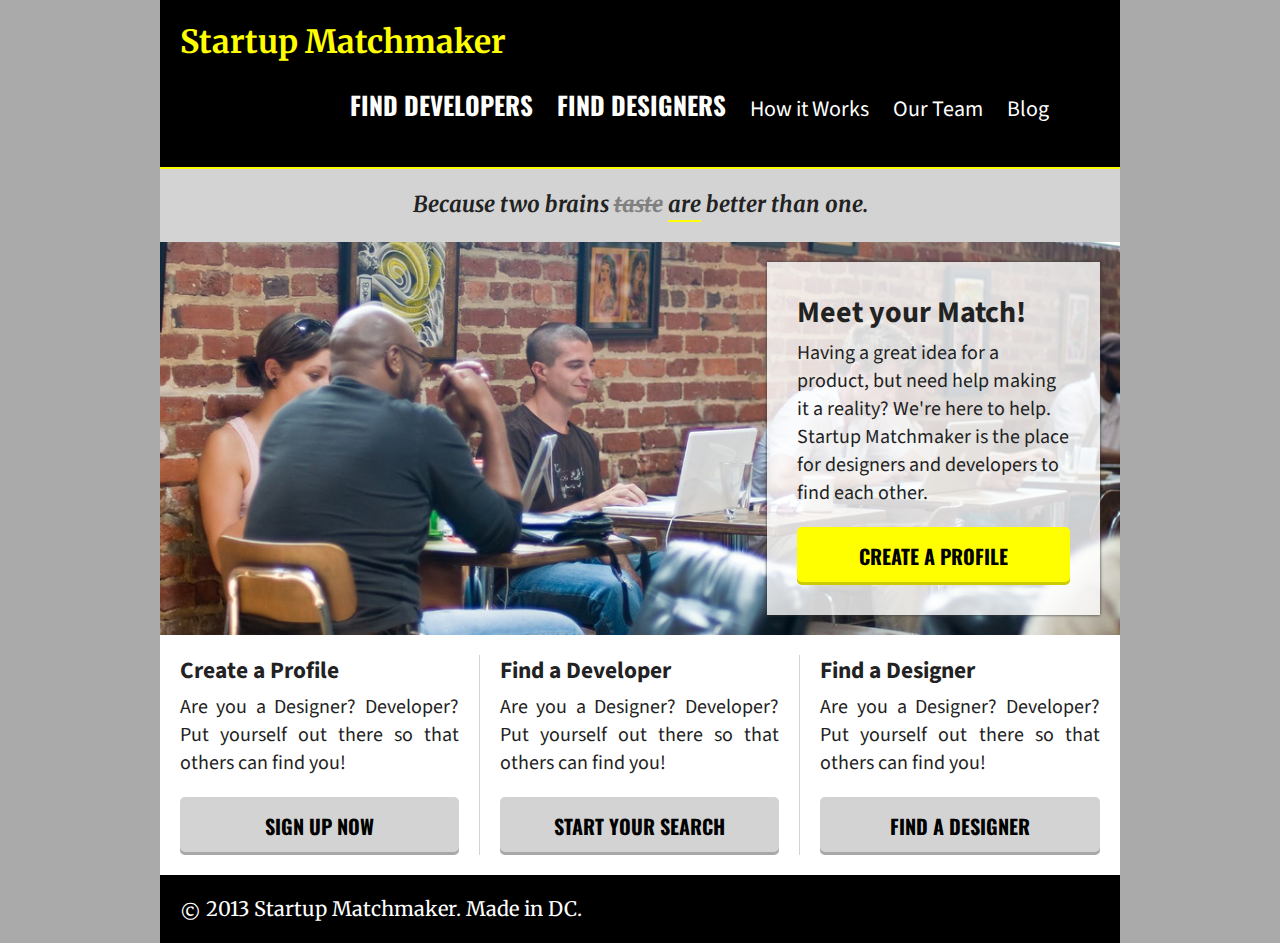
<file: SMACSS with Responsive Design (Phone Only)/startup_matchmaker_class-quick-solution/index.html>
<!DOCTYPE html>
<html>
    <head>
        <meta charset="utf-8">
        <meta http-equiv="X-UA-Compatible" content="IE=edge">
        <title>Startup Matchmaker | Startup Matchmaker</title>
        <meta name="description" content="Having a great idea for a product, but need help making it a reality? We're here to help. Startup Matchmaker is the place for designers and developers to find each other.">
        <meta name="viewport" content="width=device-width, initial-scale=1">
        <link rel="stylesheet" href="css/normalize.css">
        <link rel="stylesheet" href="css/main.css">
        <link href='http://fonts.googleapis.com/css?family=Oswald:400,700' rel='stylesheet' type='text/css'>
        <link href='http://fonts.googleapis.com/css?family=Merriweather:400,700,700italic,400italic' rel='stylesheet' type='text/css'>
        <link href='http://fonts.googleapis.com/css?family=Source+Sans+Pro:400,700,400italic,700italic' rel='stylesheet' type='text/css'>
    </head>
    <body>

        <!--[if lt IE 9]>
        <div class="browsehappy">
            <div class="container">
                You are using an <strong>outdated</strong> browser. Please <a href="http://browsehappy.com/">upgrade your browser</a> to improve your experience.
            </div>
        </div>
        <![endif]-->

        <div class="container">

            <!-- Site Header -->
            <header class="site-header clearfix">
                <h1 class="logo"><a href="/">Startup Matchmaker</a></h1>

                <a href="#" class="hamburger"></a>

                <nav class="navigation">
                    <ul class="main-nav horizontal-nav">
                        <li><a href="#"><strong class="main-nav-hello">Find Developers</strong></a></li>
                        <li><a href="#"><strong>Find Designers</strong></a></li>
                        <li><a href="#">How it Works</a></li>
                        <li><a href="#">Our Team</a></li>
                        <li><a href="#">Blog</a></li>
                    </ul>
                </nav>
            </header>


            <!-- Tagline -->
            <div class="tagline">
                Because two brains <del>taste</del> <ins>are</ins> better than one.
            </div>

            <!-- Hero -->
            <section class="hero clearfix">
                <div class="hero-block">
                    <h2 class="block-heading">Meet your Match!</h2>
                    <p class="block-copy">Having a great idea for a product, but need help making it a reality? We're here to help. Startup Matchmaker is the place for designers and developers to find each other.</p>
                    <a class="btn btn-hero" href="#">Create a Profile</a>
                </div>
            </section>

            <!-- Blocks -->
            <section class="block-group clearfix">
                <div class="block">
                    <h3 class="block-heading">Create a Profile</h3>
                    <p class="block-copy">Are you a Designer? Developer? Put yourself out there so that others can find you!</p>
                    <a class="btn btn-block" href="#">Sign up Now</a>
                </div>

                <div class="block">
                    <h3 class="block-heading">Find a Developer</h3>
                    <p class="block-copy">Are you a Designer? Developer? Put yourself out there so that others can find you!</p>
                    <a class="btn btn-block" href="#">Start Your Search</a>

                </div>

                <div class="block">
                    <h3 class="block-heading">Find a Designer</h3>
                    <p class="block-copy">Are you a Designer? Developer? Put yourself out there so that others can find you!</p>
                    <a class="btn btn-block" href="#">Find a Designer</a>
                </div>

            </section>

            <!-- Footer -->
            <footer class="copyright">
                <span class="line-up">&copy;</span> 2013 Startup Matchmaker. Made in DC.
            </footer>

        </div> <!-- /container -->

        <script src="http://ajax.googleapis.com/ajax/libs/jquery/1.11.1/jquery.min.js"></script>
        <script src="scripts.js"></script>
    </body>
</html>
</file>
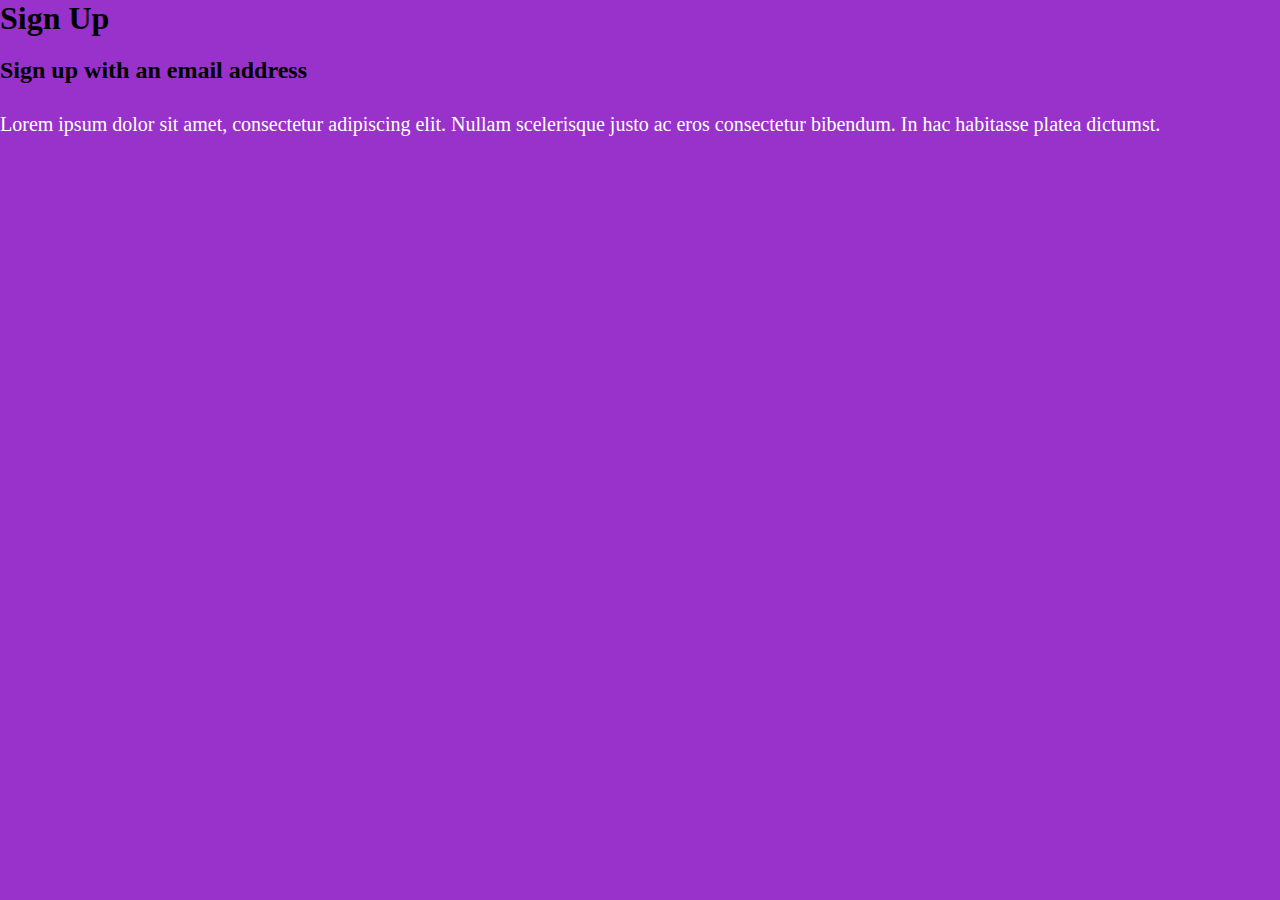
<file: SMACSS/signup.html>
<!DOCTYPE html>
<html>
<head>
	<title>fancyBox - iframe demo</title>
	<meta http-equiv="Content-Type" content="text/html; charset=UTF-8" />
	<link rel="stylesheet" href="css/styles.css">
</head>
<body>
	<h1>Sign Up</h1>

	<h2>Sign up with an email address</h2>

	<p>
		Lorem ipsum dolor sit amet, consectetur adipiscing elit. Nullam scelerisque justo ac eros consectetur bibendum. In hac habitasse platea dictumst. 
	</p>

</body>
</html>
</file>
<file: SMACSS with Responsive Design (Phone Only)/startup_matchmaker_class-quick-solution/css/main.css>
/*! HTML5 Boilerplate v4.3.0 | MIT License | http://h5bp.com/ */

/*
 * What follows is the result of much research on cross-browser styling.
 * Credit left inline and big thanks to Nicolas Gallagher, Jonathan Neal,
 * Kroc Camen, and the H5BP dev community and team.
 */

/* ==========================================================================
   Base styles: opinionated defaults
   ========================================================================== */

* {
    box-sizing: border-box;
}

html,
button,
input,
select,
textarea {
    color: #222;
}

html {
    font-size: 20px;
    line-height: 1.4;
}

/*
 * Remove text-shadow in selection highlight: h5bp.com/i
 * These selection rule sets have to be separate.
 * Customize the background color to match your design.
 */

::-moz-selection {
    background: yellow;
    text-shadow: none;
}

::selection {
    background: yellow;
    text-shadow: none;
}

/*
 * A better looking default horizontal rule
 */

hr {
    display: block;
    height: 1px;
    border: 0;
    border-top: 1px solid #ccc;
    margin: 1em 0;
    padding: 0;
}

/*
 * Remove the gap between images, videos, audio and canvas and the bottom of
 * their containers: h5bp.com/i/440
 */

audio,
canvas,
img,
video {
    vertical-align: middle;
}

/*
 * Remove default fieldset styles.
 */

fieldset {
    border: 0;
    margin: 0;
    padding: 0;
}

/*
 * Allow only vertical resizing of textareas.
 */

textarea {
    resize: vertical;
}

/* ==========================================================================
   Browse Happy prompt
   ========================================================================== */

.browsehappy {
    margin: 0.2em 0;
    background: #ccc;
    color: #000;
    padding: 0.2em 0;
}

/* ==========================================================================
   Author's custom styles
   ========================================================================== */

body {
    font-family: 'Source Sans Pro', sans-serif;
    background-color: #aaa;
}

a {
    color: yellow;
    text-decoration: none;
}

.container {
    width: 960px;
    margin: 0 auto;
}

.site-header {
    background-color: black;
    /*border-bottom: solid yellow 2px;*/
    border-bottom-style: solid;
    border-bottom-color: yellow;
    border-bottom-width: 2px;
    padding: 20px;
}

.logo {
    margin: 0;
    font-size: 32px;
    font-family: 'Merriweather', serif;
}

.navigation {
    display: block !important;
    width: 750px;
    float: right;
}

.horizontal-nav {
    padding: 0;
    list-style: none;
}

.horizontal-nav li{
    display: inline-block;
}

.main-nav {
    font-size: 22px;
    color: white;
}
.main-nav li {
    margin-right: 20px;
}

.main-nav li:last-child{
    margin-right: 0;
}

.main-nav a {
    color: white;
}

.main-nav strong {
    text-transform: uppercase;
    font-size: 25px;
    font-family: 'Oswald';
}

.hamburger {
    font-size: 3em;
    display: none;
}

.hamburger:before {
    content: "≡";
}

.tagline {
    font-family: 'Merriweather', serif;
    font-style: italic;
    font-weight: bold;
    font-size: 22px;
    background-color: lightgray;
    padding: 20px;
    text-align: center;
}

.tagline del {
    color: gray;
}

.tagline ins {
    display: inline-block;
    text-decoration: none;
    padding-bottom: 1px;
    border-bottom: solid yellow 2px;
}

.hero {
    background-color: gray;
    background-image: url('../images/coworking.jpg');
    background-size: cover;
    background-position: center center;
    background-repeat: no-repeat;
    padding: 20px;
}

.hero-block {
    background-color: white;
    background-color: rgba(255,255,255,0.8);
    width: 333px;
    float: right;
    padding: 30px;
    box-shadow: 0 0 3px #333;
}

.block-heading {
    margin: 0;
}

.block-copy {
    margin-top: 5px;
}

.btn {
    text-transform: uppercase;
    color: black;
    padding: 15px;
    border-radius: 5px;
    font-weight: bold;
    font-family: 'Oswald', sans-serif;
    display: block;
    text-align: center;
    box-shadow: inset 0 -3px 0 rgba(0,0,0,0.2);
    transition-property: box-shadow;
    transition-duration: 200ms;
}

.btn:hover {
    box-shadow: inset 0 -3px 0 rgba(0,0,0,0.1);
}

.btn-hero {
    background-color: yellow;
}

.btn-block {
    background-color: lightgray;
}

.block-group {
    background-color: white;
    padding: 20px 0;
}

.block {
    padding: 0 20px;
    width: 33.33%;
    float: left;
    border-right: solid lightgray 1px;
    text-align: justify;
}

.block:last-child {
    border-right: none;
    float: right;
}

.copyright {
    font-family: 'Merriweather', serif;
    color: white;
    background-color: black;
    padding: 20px;
}

.line-up {
    position: relative;
    top: 5px;
}













/* ==========================================================================
   Helper classes
   ========================================================================== */

/*
 * Image replacement
 */

.ir {
    background-color: transparent;
    border: 0;
    overflow: hidden;
    /* IE 6/7 fallback */
    *text-indent: -9999px;
}

.ir:before {
    content: "";
    display: block;
    width: 0;
    height: 150%;
}

/*
 * Hide from both screenreaders and browsers: h5bp.com/u
 */

.hidden {
    display: none !important;
    visibility: hidden;
}

/*
 * Hide only visually, but have it available for screenreaders: h5bp.com/v
 */

.visuallyhidden {
    border: 0;
    clip: rect(0 0 0 0);
    height: 1px;
    margin: -1px;
    overflow: hidden;
    padding: 0;
    position: absolute;
    width: 1px;
}

/*
 * Extends the .visuallyhidden class to allow the element to be focusable
 * when navigated to via the keyboard: h5bp.com/p
 */

.visuallyhidden.focusable:active,
.visuallyhidden.focusable:focus {
    clip: auto;
    height: auto;
    margin: 0;
    overflow: visible;
    position: static;
    width: auto;
}

/*
 * Hide visually and from screenreaders, but maintain layout
 */

.invisible {
    visibility: hidden;
}

/*
 * Clearfix: contain floats
 *
 * For modern browsers
 * 1. The space content is one way to avoid an Opera bug when the
 *    `contenteditable` attribute is included anywhere else in the document.
 *    Otherwise it causes space to appear at the top and bottom of elements
 *    that receive the `clearfix` class.
 * 2. The use of `table` rather than `block` is only necessary if using
 *    `:before` to contain the top-margins of child elements.
 */

.clearfix:before,
.clearfix:after {
    content: " "; /* 1 */
    display: table; /* 2 */
}

.clearfix:after {
    clear: both;
}

/*
 * For IE 6/7 only
 * Include this rule to trigger hasLayout and contain floats.
 */

.clearfix {
    *zoom: 1;
}

/* ==========================================================================
   EXAMPLE Media Queries for Responsive Design.
   These examples override the primary ('mobile first') styles.
   Modify as content requires.
   ========================================================================== */

@media only screen and (max-width: 20em) {
    /* Style adjustments for viewports that meet the condition */

    .container {
        width: auto;
        margin: 0;
    }

    .hamburger {
        display: inline-block;
    }

    .navigation {
        display: none;
        width: auto;
        float: none;
    }

    .horizontal-nav li {
        display: block;
        text-align: center;
    }

    .main-nav li {
        margin-right: 0;
    }

    .main-nav strong {
        text-transform: none;
        font-size: inherit;
        font-family: inherit;
        font-weight: normal;
    }

}

@media print,
       (-o-min-device-pixel-ratio: 5/4),
       (-webkit-min-device-pixel-ratio: 1.25),
       (min-resolution: 120dpi) {
    /* Style adjustments for high resolution devices */
}

/* ==========================================================================
   Print styles.
   Inlined to avoid required HTTP connection: h5bp.com/r
   ========================================================================== */

@media print {
    * {
        background: transparent !important;
        color: #000 !important; /* Black prints faster: h5bp.com/s */
        box-shadow: none !important;
        text-shadow: none !important;
    }

    a,
    a:visited {
        text-decoration: underline;
    }

    a[href]:after {
        content: " (" attr(href) ")";
    }

    abbr[title]:after {
        content: " (" attr(title) ")";
    }

    /*
     * Don't show links for images, or javascript/internal links
     */

    .ir a:after,
    a[href^="javascript:"]:after,
    a[href^="#"]:after {
        content: "";
    }

    pre,
    blockquote {
        border: 1px solid #999;
        page-break-inside: avoid;
    }

    thead {
        display: table-header-group; /* h5bp.com/t */
    }

    tr,
    img {
        page-break-inside: avoid;
    }

    img {
        max-width: 100% !important;
    }

    @page {
        margin: 0.5cm;
    }

    p,
    h2,
    h3 {
        orphans: 3;
        widows: 3;
    }

    h2,
    h3 {
        page-break-after: avoid;
    }
}
</file>
<file: SMACSS/css/styles.css>
/*Start of Global Styling */

*, *:before, *:after {
	box-sizing:border-box;
}
body {
	margin: 0px auto;
	background: #9932cb;	
	font-family: 'Proxima Nova SemiBold';
}
a { 
	text-decoration: none;
}
h1, h3 {
	font-size: 32px;
	margin-bottom: 0px;
	margin-top: 0px;
	font-family: 'Proxima Nova Light';	
}
p {
	line-height:2;
	color: #ffffff;
	font-family:'Proxima Nova Light';
	margin-top: 1.5px;
	margin-bottom: 0px;	
	font-size: 20px; 
}
.link-is-not-default {
	color: #ffffff;
}
.button-is-not-default {
	/*display: none;*/
	border: 1px solid #ffffff;
	border-radius: 3px;
	padding: 15px;
	background: #ffffff;
	color: #1abc9c;
	/*margin-right: 7%;*/
}

.fancybox.button-is-not-default {
	display: none;
}

.clearfix:after{
	content: '';
	display: table;
	clear:both;
}
.wrapper {
	margin: 0px auto;
	max-width: 1000px;

}
.wrapper-footer {
	max-width: auto;
	margin: 0px auto;
	padding: 0px auto;
	padding: 1px;
	background: white;
}

/*Start of Navigation for Header and Footer */
.landing-headline-post,
.hero-image {
	padding-top: 40px;
}

.header { 
	position: fixed;
	width: 980px;
}
.header > .inline-nav li {
	display: inline;	
	float: right;
	padding-left: 10px;	
	font-family: 'Proxima Nova Regular';
	font-size: 11.5px;
	color: #ffffff;
}
.footer > .inline-nav li {
	display: inline;	
	float: left;
}
.wrapper-footer > .inline-nav {
	padding-left: 11%;
}
.wrapper-footer > .inline-nav li {
	display: inline;
	padding-left: 4%;
	font-family: 'Proxima Nova Regular';
	font-size: 11.5px;
}
.inline-nav > li {
	color: #acacac;
}

.footer {
	margin-top: 30px;
}


/*Start of Posts (i.e. Text, Images, Buttons) */

.block-ten {
	padding-top: 70px;
}
.block-five {
	float: left;
	width: 50%;
	color: #ffffff ;
}
.block-five img,
.block-five h3,
.block-five h1,
.block-five p,
.button-inline
{
	padding-left: 6%;
}
.block-five-alt img {
	float: right;
}
.block-five h1 p {
	color: red;
}

.blog-headline p{
	text-align: center;
	padding-left: 4%;
}
.blog-post p {
	margin-top: -3%;
}
.landing-headline-post, {
	margin-top: 4%;
}

.button-inline > .button { 
	margin-right: 7%;
}
.button {
	border: 1px solid #ffffff;
	color: #ffffff;
	border-radius: 3px;
	padding: 15px;
/*	margin-right: 7%;*/
}
.button-inline {
	margin-top: 40px;
}

.button-is-selectable {
	background: #ffffff;
	color: #1abc9c;
	font-family: 'Proxima Nova SemiBold';
}

/*Start of Signup Lightbox */

.signup {
	display: none;
	background: #9b59b6;
}
.signup h1 {
	color: #ffffff;
	padding-left: 40px;
	font-family: 'Proxima Nova Light';
}
	
.input-box {
	background: #ecf0f1;
	line-height:2;
	color: #ffffff;
	font-family:'Proxima Nova Light';
	margin-top: 1.5px;
	margin-bottom: 0px;	
	font-size: 20px; 
	padding-left: 10px;
}
.input-button{
	margin-top: 15px;
}
.button-is-selectable.input-button {
	width: 270px;
	margin-bottom: 10px;
	font-size: 20px;	
}

.input-box-container {
	padding-left: 40px;
	padding-right: 40px;	
}

input:focus {
	background: #fdffff;
}

.fancybox-skin {
	border: solid 10px #fdffff;
}

/* ==========================================================================
   EXAMPLE Media Queries for Responsive Design.
   These examples override the primary ('mobile first') styles.
   Modify as content requires.
   ========================================================================== */
</file>
